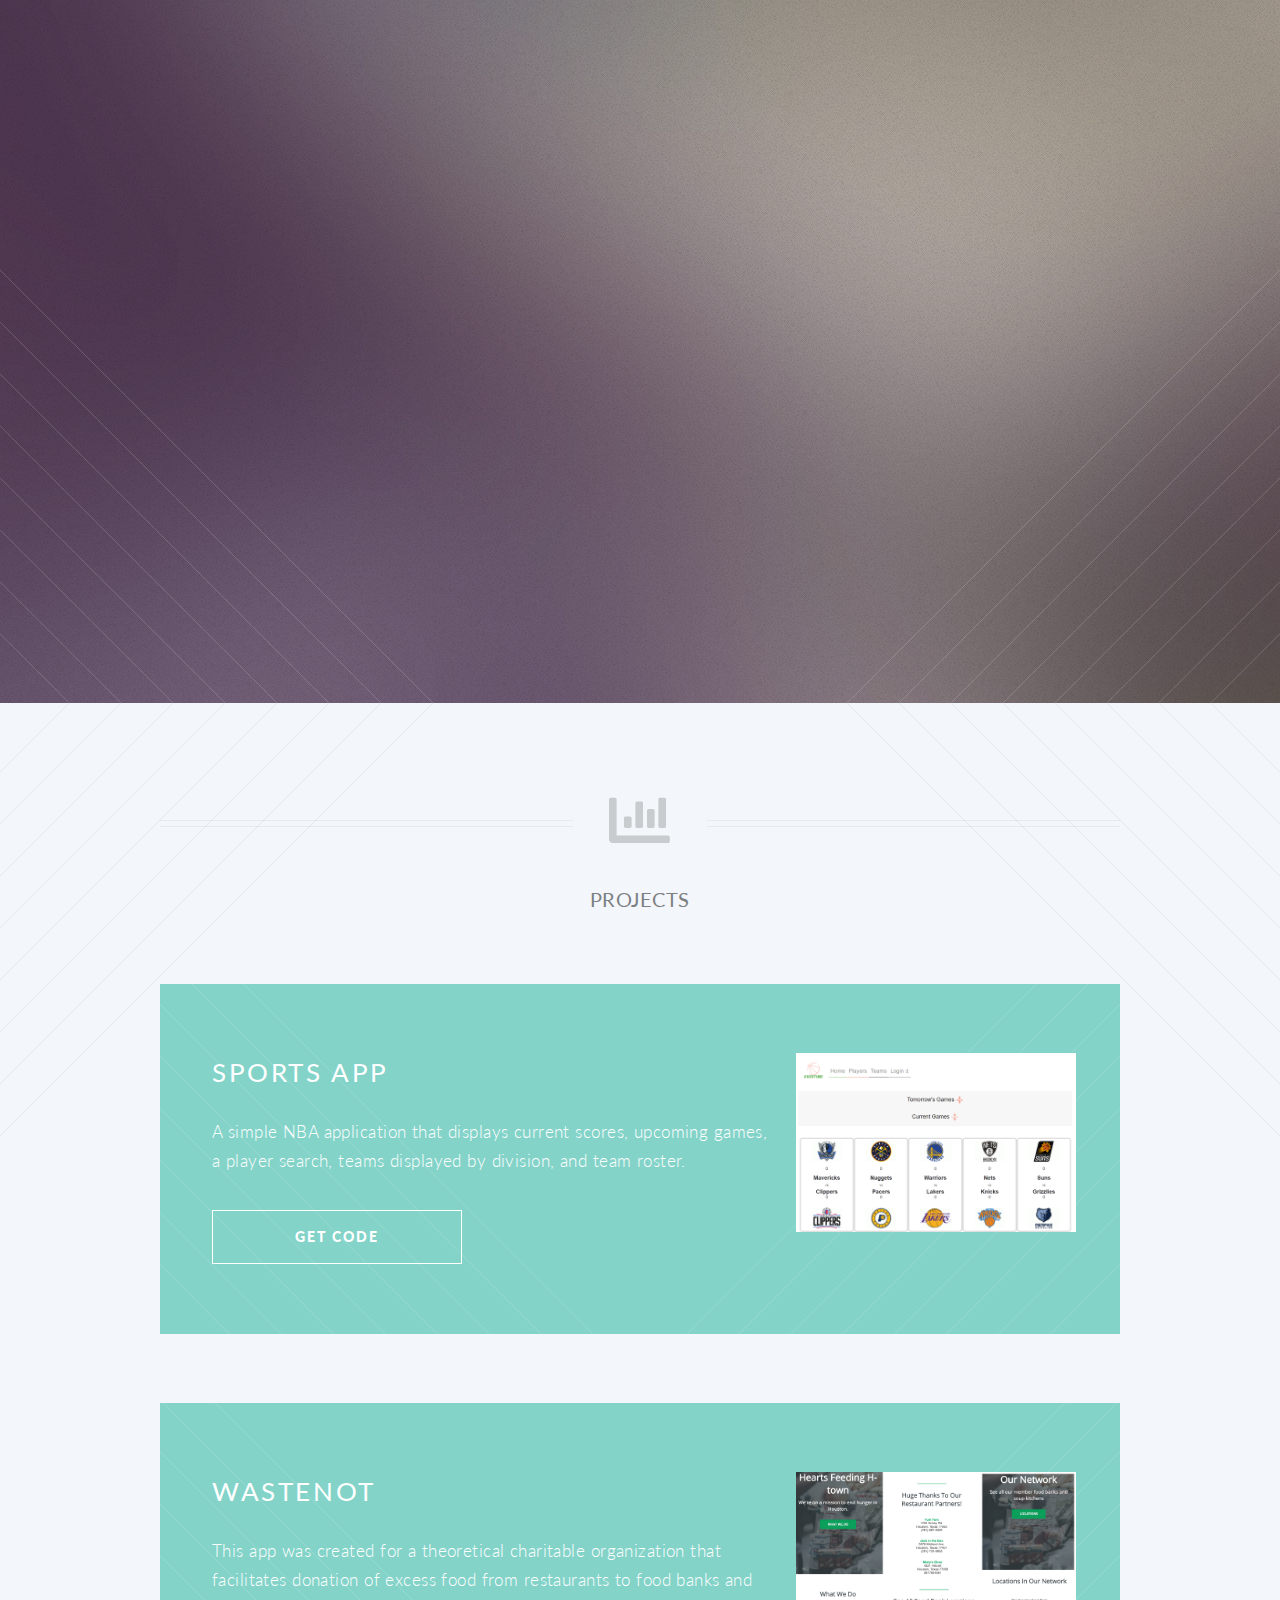
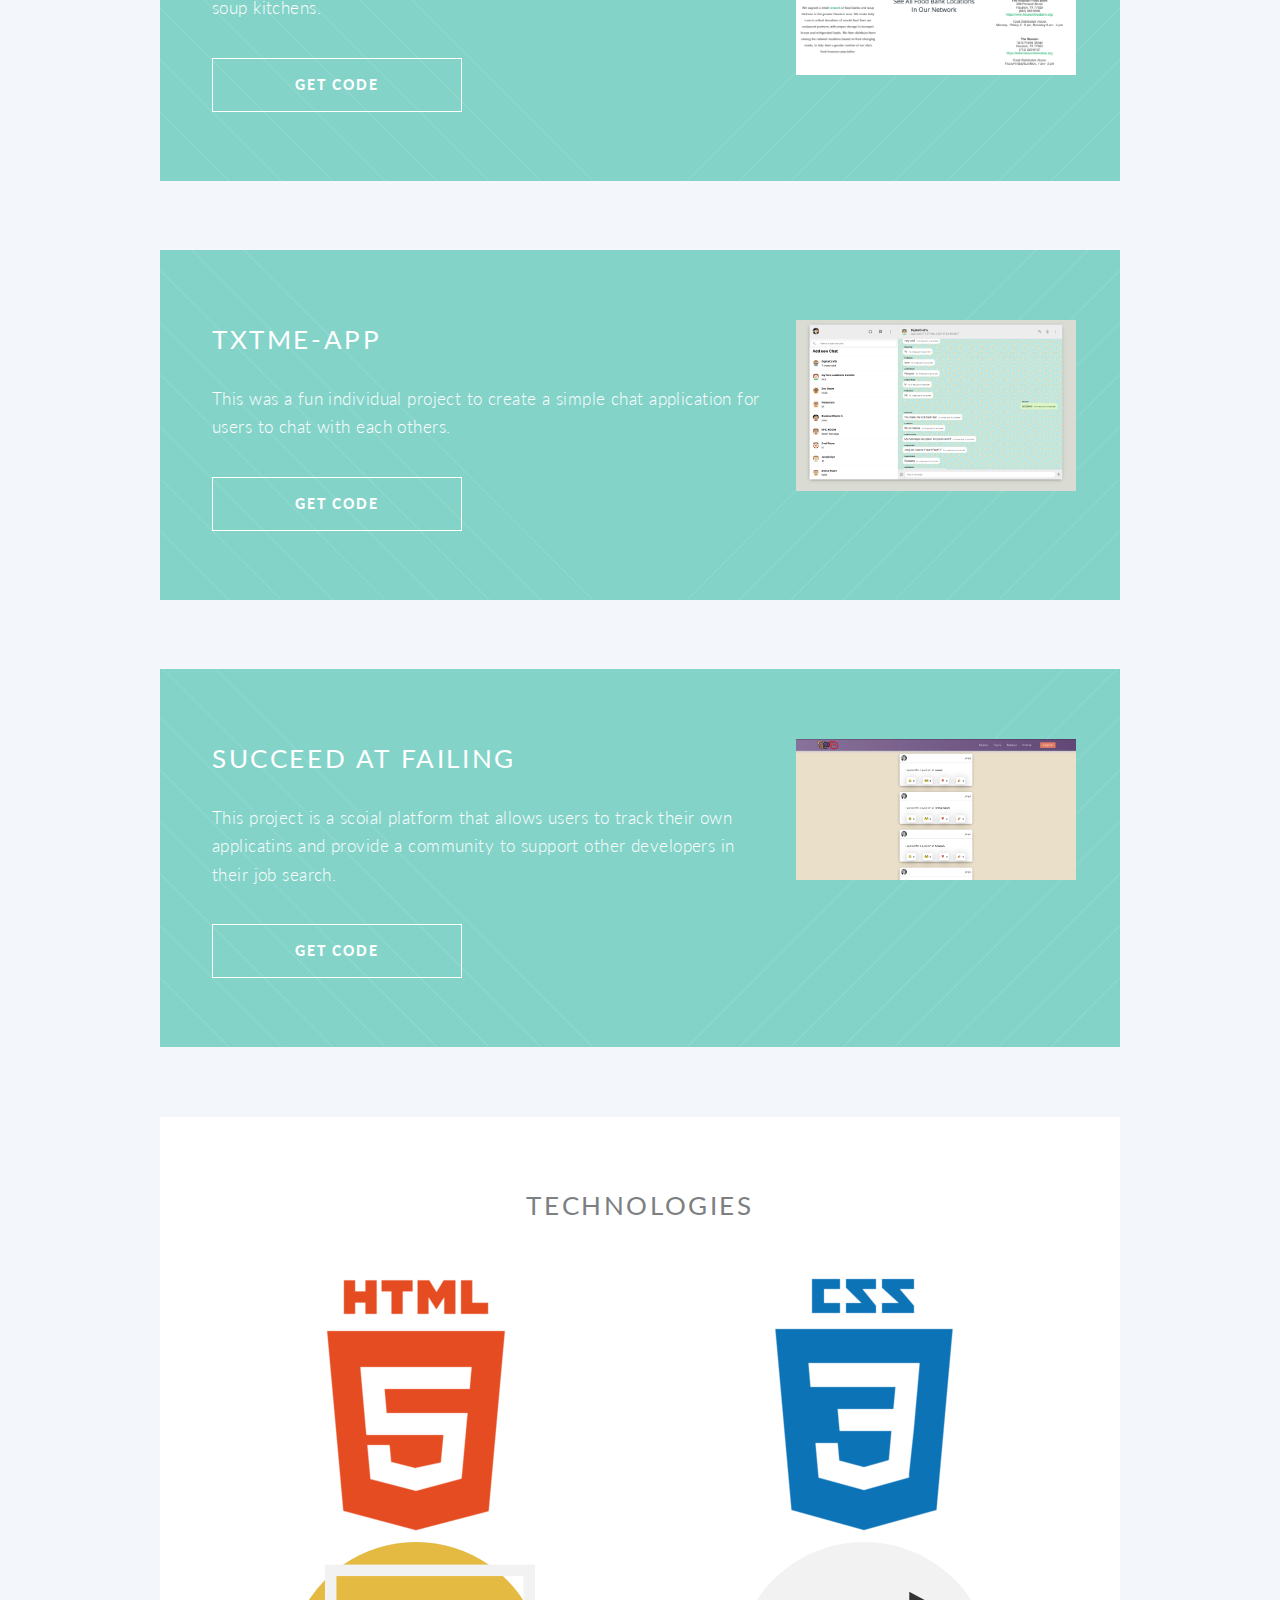
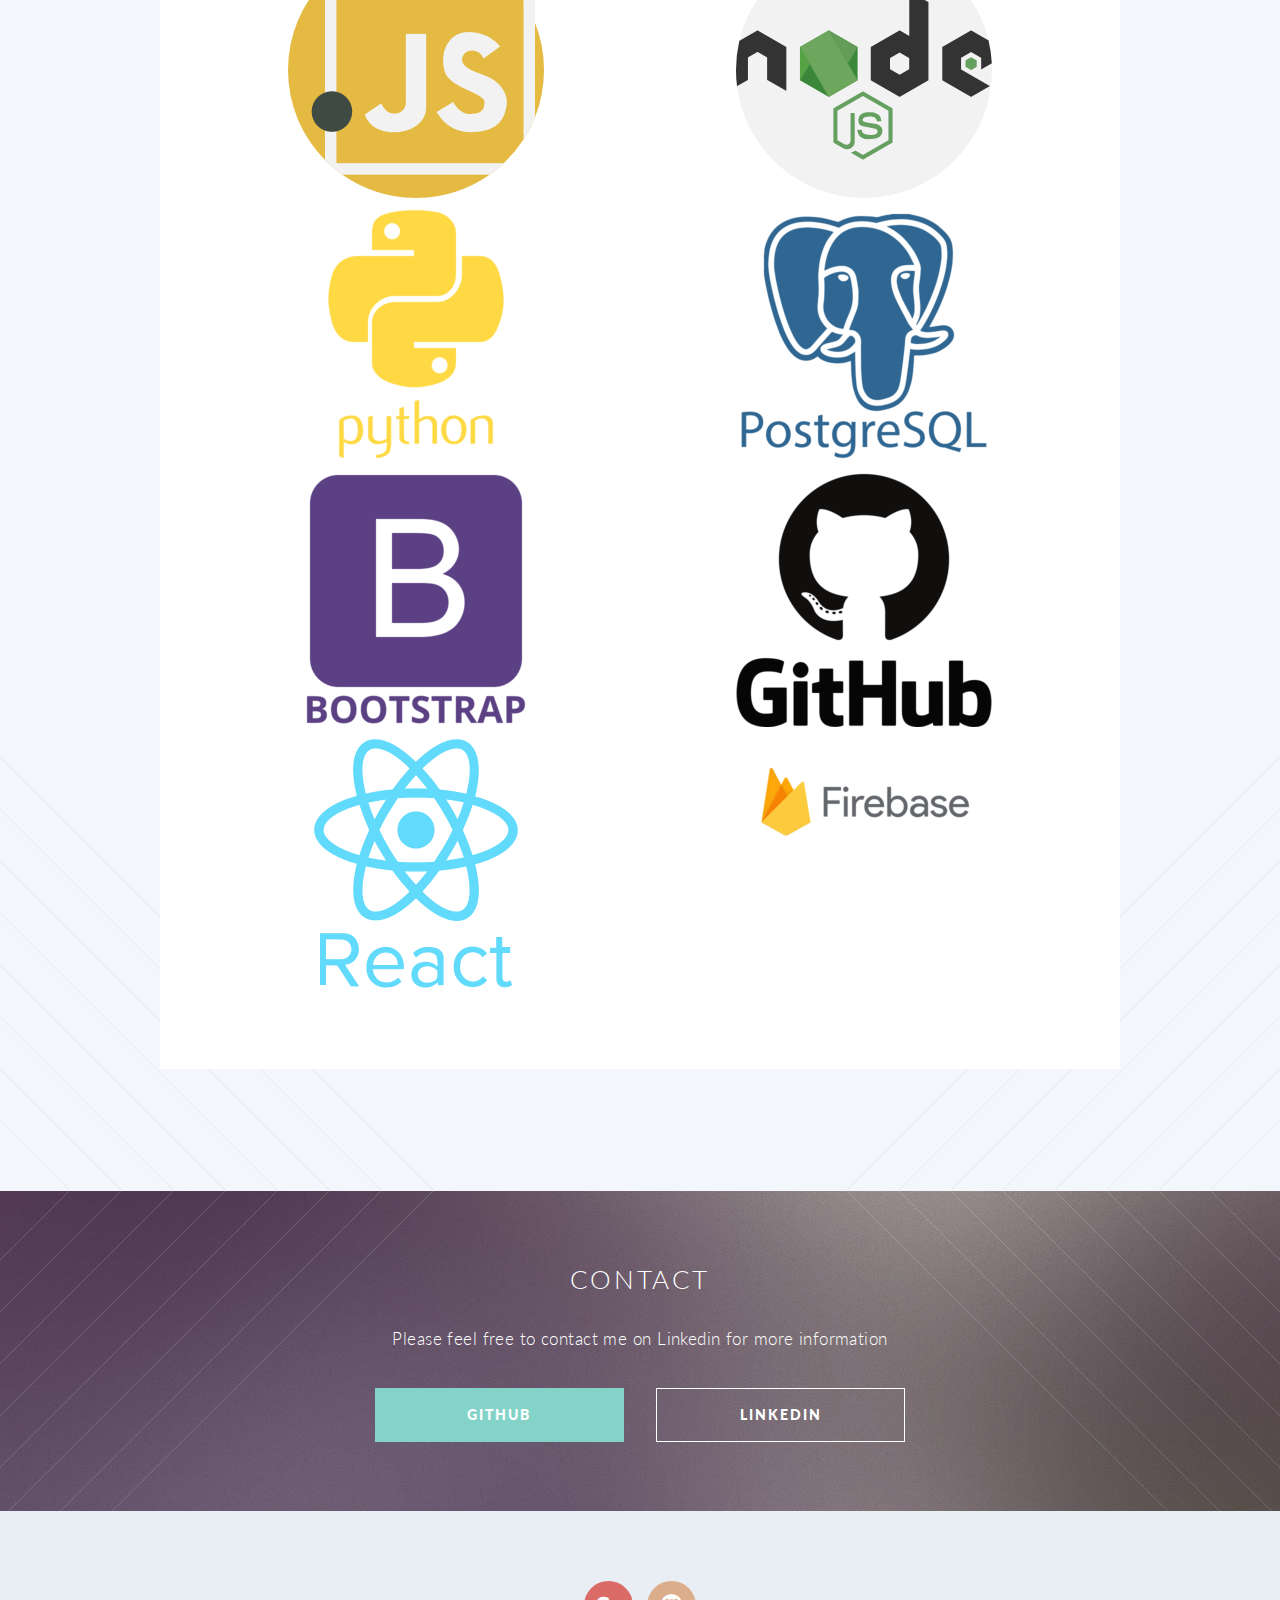
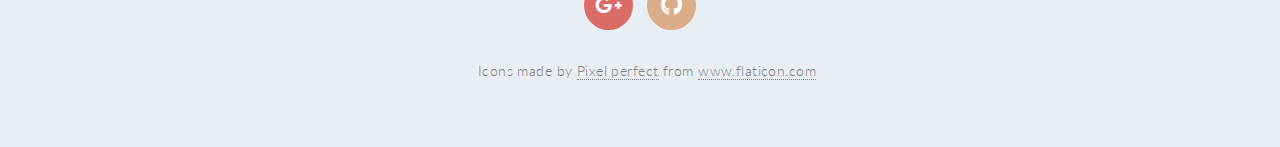
<file: index.html>
<!DOCTYPE HTML>
<!--
	Twenty by Pixelarity
	pixelarity.com | hello@pixelarity.com
	License: pixelarity.com/license
-->
<html>

<head>
	<title>Untitled</title>
	<meta charset="utf-8" />
	<meta name="viewport" content="width=device-width, initial-scale=1, user-scalable=no" />
	<link rel="stylesheet" href="assets/css/main.css" />
	<noscript>
		<link rel="stylesheet" href="assets/css/noscript.css" />
	</noscript>
</head>

<body class="index is-preload">
	<div id="page-wrapper">



		<!-- Banner -->
		<section id="banner">

			<!--
						".inner" is set up as an inline-block so it automatically expands
						in both directions to fit whatever's inside it. This means it won't
						automatically wrap lines, so be sure to use line breaks where
						appropriate (<br />).
					-->
			<div class="inner">

				<header>
					<h2>Hao Dam</h2>
				</header>
				<p><strong>Full-Stack Web Developer</strong></p>
				<footer>
					<ul class="buttons stacked">
						<li><a href="https://drive.google.com/file/d/1f3jpBGxAanxHV_ATfjbTfoAcgIlhhkXO/view?usp=sharing"
								class="button fit scrolly">Resume</a></li>
						<li><a href="https://github.com/haodam87" class="button fit scrolly">Github</a></li>
						<li><a href="https://www.linkedin.com/in/haodam87/" class="button fit scrolly">Linkedin</a></li>
					</ul>
				</footer>

			</div>

		</section>

		<!-- Main -->
		<article id="main">

			<header class="special container">
				<span class="icon solid fa-chart-bar"></span>
				<h3> <strong>Projects</strong></h3>

			</header>

			<!-- One -->
			<section class="wrapper style2 container special-alt">
				<div class="row gtr-50">
					<div class="col-8 col-12-narrower">

						<header>
							<h2><strong>Sports App</strong></h2>
						</header>
						<p>A simple NBA application that displays current scores, upcoming games, a player search, teams
							displayed by division, and team roster.</p>
						<footer>
							<ul class="buttons">
								<li><a href="https://github.com/haodam87/HoopsWizard" class="button">Get Code</a></li>
							</ul>
						</footer>

					</div>
					<div class="col-4 col-12-narrower imp-narrower">

						<img src="./images/project1-screenshoot.png" alt="" style="width: 280px;">

					</div>
				</div>
			</section>

			<section class="wrapper style2 container special-alt">
				<div class="row gtr-50">
					<div class="col-8 col-12-narrower">

						<header>
							<h2><strong>WasteNot</strong></h2>
						</header>
						<p>This app was created for a theoretical charitable organization that facilitates donation of
							excess food from restaurants to food banks and soup kitchens.</p>
						<footer>
							<ul class="buttons">
								<li><a href="https://github.com/haodam87/wasteNOT" class="button">Get Code</a></li>
							</ul>
						</footer>

					</div>
					<div class="col-4 col-12-narrower imp-narrower">



						<img src="./images/foodbankpages.png" alt="" style="width: 280px;">


					</div>
				</div>
			</section>

			<section class="wrapper style2 container special-alt">
				<div class="row gtr-50">
					<div class="col-8 col-12-narrower">

						<header>
							<h2><strong>TxtMe-App</strong></h2>
						</header>
						<p>This was a fun individual project to create a simple chat application for users to chat with
							each others.</p>
						<footer>
							<ul class="buttons">
								<li><a href="https://github.com/haodam87/txtme-app" class="button">Get Code</a></li>
							</ul>
						</footer>

					</div>
					<div class="col-4 col-12-narrower imp-narrower">



						<img src="./images/mainchat.png" alt="" style="width: 280px;">


					</div>
				</div>
			</section>

			<section class="wrapper style2 container special-alt">
				<div class="row gtr-50">
					<div class="col-8 col-12-narrower">

						<header>
							<h2><strong>Succeed At Failing</strong></h2>
						</header>
						<p>This project is a scoial platform that allows users to track their own applicatins and provide a community to support other developers in their job search.</p>
						<footer>
							<ul class="buttons">
								<li><a href="https://github.com/haodam87/happy-sad" class="button">Get Code</a></li>
							</ul>
						</footer>

					</div>
					<div class="col-4 col-12-narrower imp-narrower">

						<img src="./images/happysad.png" alt="" style="width: 280px;">

					</div>
				</div>
			</section>



			<!-- Three -->
			<section class="wrapper style3 container special">

				<header class="major">
					<h2><strong>Technologies</strong></h2>
				</header>

				<div class="row">
					<div class="col-6 col-12-narrower">

						<section>
							<img src="./images/html_plain_wordmark_logo_icon_146476.png" />
						</section>

					</div>
					<div class="col-6 col-12-narrower">

						<section>
							<img src="./images/css_plain_wordmark_logo_icon_146574.png" />
						</section>

					</div>
				</div>
				<div class="row">
					<div class="col-6 col-12-narrower">

						<section>
							<img src="./images/javascript.png" />
						</section>

					</div>
					<div class="col-6 col-12-narrower">

						<section>
							<img src="./images/nodejs.png" />
						</section>

					</div>
				</div>
				<div class="row">
					<div class="col-6 col-12-narrower">

						<section>
							<img src="./images/python_plain_wordmark_logo_icon_146380.png" />
						</section>

					</div>
					<div class="col-6 col-12-narrower">

						<section>
							<img src="./images/postgresql_plain_wordmark_logo_icon_146390 (1).png" />
						</section>

					</div>
				</div>

				<div class="row">
					<div class="col-6 col-12-narrower">

						<section>
							<img src="./images/bootstrap_plain_wordmark_logo_icon_146620.png" />
						</section>

					</div>
					<div class="col-6 col-12-narrower">

						<section>
							<img src="./images/github_original_wordmark_logo_icon_146506.png" />
						</section>
					</div>
				</div>

				<div class="row">
					<div class="col-6 col-12-narrower">

						<section>
							<img src="./images/react.png"/>
						</section>

					</div>
					<div class="col-6 col-12-narrower">

						<section>
							<img src="./images/firebase.png"/>
						</section>

					</div>
				</div>
			</section>

		</article>

		<!-- CTA -->
		<section id="cta">

			<header>
				<h2>Contact</h2>
				<p>Please feel free to contact me on Linkedin for more information</p>
			</header>
			<footer>
				<ul class="buttons">
					<li><a href="https://github.com/haodam87" class="button primary">Github</a></li>
					<li><a href="https://www.linkedin.com/in/haodam87/" class="button">Linkedin</a></li>
				</ul>
			</footer>

		</section>

		<!-- Footer -->
		<footer id="footer">

			<ul class="icons">

				<li><a href="haodam87@gmail.com" class="icon brands circle fa-google-plus-g"><span
							class="label">Google+</span></a></li>
				<li><a href="https://github.com/haodam87" class="icon brands circle fa-github"><span
							class="label">Github</span></a></li>

			</ul>

			<ul class="copyright">
				<li>
					<div>Icons made by <a href="https://www.flaticon.com/authors/pixel-perfect"
							title="Pixel perfect">Pixel perfect</a> from <a href="https://www.flaticon.com/"
							title="Flaticon">www.flaticon.com</a></div>
				</li>
			</ul>

		</footer>

	</div>

	<!-- Scripts -->
	<script src="assets/js/jquery.min.js"></script>
	<script src="assets/js/jquery.dropotron.min.js"></script>
	<script src="assets/js/jquery.scrolly.min.js"></script>
	<script src="assets/js/jquery.scrollex.min.js"></script>
	<script src="assets/js/browser.min.js"></script>
	<script src="assets/js/breakpoints.min.js"></script>
	<script src="assets/js/util.js"></script>
	<script src="assets/js/main.js"></script>

</body>

</html>
</file>
<file: assets/css/noscript.css>
/*
	Twenty by Pixelarity
	pixelarity.com | hello@pixelarity.com
	License: pixelarity.com/license
*/

/* Banner */

	#banner .inner {
		opacity: 1;
	}
</file>
<file: assets/css/main.css>
@import url("fontawesome-all.min.css");
@import url("https://fonts.googleapis.com/css?family=Lato:300,400,900");

/*
	Twenty by Pixelarity
	pixelarity.com | hello@pixelarity.com
	License: pixelarity.com/license
*/

html, body, div, span, applet, object,
iframe, h1, h2, h3, h4, h5, h6, p, blockquote,
pre, a, abbr, acronym, address, big, cite,
code, del, dfn, em, img, ins, kbd, q, s, samp,
small, strike, strong, sub, sup, tt, var, b,
u, i, center, dl, dt, dd, ol, ul, li, fieldset,
form, label, legend, table, caption, tbody,
tfoot, thead, tr, th, td, article, aside,
canvas, details, embed, figure, figcaption,
footer, header, hgroup, menu, nav, output, ruby,
section, summary, time, mark, audio, video {
	margin: 0;
	padding: 0;
	border: 0;
	font-size: 100%;
	font: inherit;
	vertical-align: baseline;}

article, aside, details, figcaption, figure,
footer, header, hgroup, menu, nav, section {
	display: block;}

body {
	line-height: 1;
}

ol, ul {
	list-style: none;
}

blockquote, q {
	quotes: none;
}

	blockquote:before, blockquote:after, q:before, q:after {
		content: '';
		content: none;
	}

table {
	border-collapse: collapse;
	border-spacing: 0;
}

body {
	-webkit-text-size-adjust: none;
}

mark {
	background-color: transparent;
	color: inherit;
}

input::-moz-focus-inner {
	border: 0;
	padding: 0;
}

input, select, textarea {
	-moz-appearance: none;
	-webkit-appearance: none;
	-ms-appearance: none;
	appearance: none;
}

/* Basic */

	html {
		box-sizing: border-box;
	}

	*, *:before, *:after {
		box-sizing: inherit;
	}

	body {
		background: #f3f6fa;
	}

		body.is-preload *, body.is-preload *:before, body.is-preload *:after {
			-moz-animation: none !important;
			-webkit-animation: none !important;
			-ms-animation: none !important;
			animation: none !important;
			-moz-transition: none !important;
			-webkit-transition: none !important;
			-ms-transition: none !important;
			transition: none !important;
		}

	body, input, select, textarea {
		color: #7c8081;
		font-family: 'Lato', sans-serif;
		font-size: 15pt;
		font-weight: 300;
		letter-spacing: 0.025em;
		line-height: 1.75em;
	}

	a {
		-moz-transition: color 0.2s ease-in-out, border-color 0.2s ease-in-out, background-color 0.2s ease-in-out;
		-webkit-transition: color 0.2s ease-in-out, border-color 0.2s ease-in-out, background-color 0.2s ease-in-out;
		-ms-transition: color 0.2s ease-in-out, border-color 0.2s ease-in-out, background-color 0.2s ease-in-out;
		transition: color 0.2s ease-in-out, border-color 0.2s ease-in-out, background-color 0.2s ease-in-out;
		color: #3fb1a3;
		text-decoration: none;
		border-bottom: dotted 1px;
	}

		a:hover {
			border-bottom-color: transparent;
		}

	strong, b {
		font-weight: 400;
	}

	p, ul, ol, dl, table, blockquote {
		margin: 0 0 2em 0;
	}

	h1, h2, h3, h4, h5, h6 {
		color: inherit;
		font-weight: 300;
		line-height: 1.75em;
		margin-bottom: 1em;
		text-transform: uppercase;
	}

		h1 a, h2 a, h3 a, h4 a, h5 a, h6 a {
			color: inherit;
			text-decoration: none;
			border: 0;
		}

	h2 {
		font-size: 1.5em;
		letter-spacing: 0.1em;
	}

	h3 {
		font-size: 1.15em;
		letter-spacing: 0.025em;
	}

	sub {
		font-size: 0.8em;
		position: relative;
		top: 0.5em;
	}

	sup {
		font-size: 0.8em;
		position: relative;
		top: -0.5em;
	}

	hr {
		border-top: solid 1px rgba(124, 128, 129, 0.2);
		border: 0;
		margin-bottom: 1.5em;
	}

	blockquote {
		border-left: solid 0.5em rgba(124, 128, 129, 0.2);
		font-style: italic;
		padding: 1em 0 1em 2em;
	}

/* Container */

	.container {
		margin: 0 auto;
		max-width: 100%;
		width: 1400px;
	}

		.container.medium {
			width: 1050px;
		}

		@media screen and (max-width: 1680px) {

			.container {
				width: 1200px;
			}

				.container.medium {
					width: 900px;
				}

		}

		@media screen and (max-width: 1280px) {

			.container {
				width: 960px;
			}

				.container.medium {
					width: 735px;
				}

		}

		@media screen and (max-width: 980px) {

			.container {
				width: 95%;
			}

				.container.medium {
					width: 71.25%;
				}

		}

		@media screen and (max-width: 840px) {

			.container {
				width: 95%;
			}

				.container.medium {
					width: 95%;
				}

		}

		@media screen and (max-width: 736px) {

			.container {
				width: 100%;
			}

				.container.medium {
					width: 100%;
				}

		}

/* Row */

	.row {
		display: flex;
		flex-wrap: wrap;
		box-sizing: border-box;
		align-items: stretch;
	}

		.row > * {
			box-sizing: border-box;
		}

		.row.gtr-uniform > * > :last-child {
			margin-bottom: 0;
		}

		.row.aln-left {
			justify-content: flex-start;
		}

		.row.aln-center {
			justify-content: center;
		}

		.row.aln-right {
			justify-content: flex-end;
		}

		.row.aln-top {
			align-items: flex-start;
		}

		.row.aln-middle {
			align-items: center;
		}

		.row.aln-bottom {
			align-items: flex-end;
		}

		.row > .imp {
			order: -1;
		}

		.row > .col-1 {
			width: 8.33333%;
		}

		.row > .off-1 {
			margin-left: 8.33333%;
		}

		.row > .col-2 {
			width: 16.66667%;
		}

		.row > .off-2 {
			margin-left: 16.66667%;
		}

		.row > .col-3 {
			width: 25%;
		}

		.row > .off-3 {
			margin-left: 25%;
		}

		.row > .col-4 {
			width: 33.33333%;
		}

		.row > .off-4 {
			margin-left: 33.33333%;
		}

		.row > .col-5 {
			width: 41.66667%;
		}

		.row > .off-5 {
			margin-left: 41.66667%;
		}

		.row > .col-6 {
			width: 50%;
		}

		.row > .off-6 {
			margin-left: 50%;
		}

		.row > .col-7 {
			width: 58.33333%;
		}

		.row > .off-7 {
			margin-left: 58.33333%;
		}

		.row > .col-8 {
			width: 66.66667%;
		}

		.row > .off-8 {
			margin-left: 66.66667%;
		}

		.row > .col-9 {
			width: 75%;
		}

		.row > .off-9 {
			margin-left: 75%;
		}

		.row > .col-10 {
			width: 83.33333%;
		}

		.row > .off-10 {
			margin-left: 83.33333%;
		}

		.row > .col-11 {
			width: 91.66667%;
		}

		.row > .off-11 {
			margin-left: 91.66667%;
		}

		.row > .col-12 {
			width: 100%;
		}

		.row > .off-12 {
			margin-left: 100%;
		}

		.row.gtr-0 {
			margin-top: 0px;
			margin-left: 0px;
		}

			.row.gtr-0 > * {
				padding: 0px 0 0 0px;
			}

			.row.gtr-0.gtr-uniform {
				margin-top: 0px;
			}

				.row.gtr-0.gtr-uniform > * {
					padding-top: 0px;
				}

		.row.gtr-25 {
			margin-top: -12.5px;
			margin-left: -12.5px;
		}

			.row.gtr-25 > * {
				padding: 12.5px 0 0 12.5px;
			}

			.row.gtr-25.gtr-uniform {
				margin-top: -12.5px;
			}

				.row.gtr-25.gtr-uniform > * {
					padding-top: 12.5px;
				}

		.row.gtr-50 {
			margin-top: -25px;
			margin-left: -25px;
		}

			.row.gtr-50 > * {
				padding: 25px 0 0 25px;
			}

			.row.gtr-50.gtr-uniform {
				margin-top: -25px;
			}

				.row.gtr-50.gtr-uniform > * {
					padding-top: 25px;
				}

		.row {
			margin-top: -50px;
			margin-left: -50px;
		}

			.row > * {
				padding: 50px 0 0 50px;
			}

			.row.gtr-uniform {
				margin-top: -50px;
			}

				.row.gtr-uniform > * {
					padding-top: 50px;
				}

		.row.gtr-150 {
			margin-top: -75px;
			margin-left: -75px;
		}

			.row.gtr-150 > * {
				padding: 75px 0 0 75px;
			}

			.row.gtr-150.gtr-uniform {
				margin-top: -75px;
			}

				.row.gtr-150.gtr-uniform > * {
					padding-top: 75px;
				}

		.row.gtr-200 {
			margin-top: -100px;
			margin-left: -100px;
		}

			.row.gtr-200 > * {
				padding: 100px 0 0 100px;
			}

			.row.gtr-200.gtr-uniform {
				margin-top: -100px;
			}

				.row.gtr-200.gtr-uniform > * {
					padding-top: 100px;
				}

		@media screen and (max-width: 1680px) {

			.row {
				display: flex;
				flex-wrap: wrap;
				box-sizing: border-box;
				align-items: stretch;
			}

				.row > * {
					box-sizing: border-box;
				}

				.row.gtr-uniform > * > :last-child {
					margin-bottom: 0;
				}

				.row.aln-left {
					justify-content: flex-start;
				}

				.row.aln-center {
					justify-content: center;
				}

				.row.aln-right {
					justify-content: flex-end;
				}

				.row.aln-top {
					align-items: flex-start;
				}

				.row.aln-middle {
					align-items: center;
				}

				.row.aln-bottom {
					align-items: flex-end;
				}

				.row > .imp-wide {
					order: -1;
				}

				.row > .col-1-wide {
					width: 8.33333%;
				}

				.row > .off-1-wide {
					margin-left: 8.33333%;
				}

				.row > .col-2-wide {
					width: 16.66667%;
				}

				.row > .off-2-wide {
					margin-left: 16.66667%;
				}

				.row > .col-3-wide {
					width: 25%;
				}

				.row > .off-3-wide {
					margin-left: 25%;
				}

				.row > .col-4-wide {
					width: 33.33333%;
				}

				.row > .off-4-wide {
					margin-left: 33.33333%;
				}

				.row > .col-5-wide {
					width: 41.66667%;
				}

				.row > .off-5-wide {
					margin-left: 41.66667%;
				}

				.row > .col-6-wide {
					width: 50%;
				}

				.row > .off-6-wide {
					margin-left: 50%;
				}

				.row > .col-7-wide {
					width: 58.33333%;
				}

				.row > .off-7-wide {
					margin-left: 58.33333%;
				}

				.row > .col-8-wide {
					width: 66.66667%;
				}

				.row > .off-8-wide {
					margin-left: 66.66667%;
				}

				.row > .col-9-wide {
					width: 75%;
				}

				.row > .off-9-wide {
					margin-left: 75%;
				}

				.row > .col-10-wide {
					width: 83.33333%;
				}

				.row > .off-10-wide {
					margin-left: 83.33333%;
				}

				.row > .col-11-wide {
					width: 91.66667%;
				}

				.row > .off-11-wide {
					margin-left: 91.66667%;
				}

				.row > .col-12-wide {
					width: 100%;
				}

				.row > .off-12-wide {
					margin-left: 100%;
				}

				.row.gtr-0 {
					margin-top: 0px;
					margin-left: 0px;
				}

					.row.gtr-0 > * {
						padding: 0px 0 0 0px;
					}

					.row.gtr-0.gtr-uniform {
						margin-top: 0px;
					}

						.row.gtr-0.gtr-uniform > * {
							padding-top: 0px;
						}

				.row.gtr-25 {
					margin-top: -10px;
					margin-left: -10px;
				}

					.row.gtr-25 > * {
						padding: 10px 0 0 10px;
					}

					.row.gtr-25.gtr-uniform {
						margin-top: -10px;
					}

						.row.gtr-25.gtr-uniform > * {
							padding-top: 10px;
						}

				.row.gtr-50 {
					margin-top: -20px;
					margin-left: -20px;
				}

					.row.gtr-50 > * {
						padding: 20px 0 0 20px;
					}

					.row.gtr-50.gtr-uniform {
						margin-top: -20px;
					}

						.row.gtr-50.gtr-uniform > * {
							padding-top: 20px;
						}

				.row {
					margin-top: -40px;
					margin-left: -40px;
				}

					.row > * {
						padding: 40px 0 0 40px;
					}

					.row.gtr-uniform {
						margin-top: -40px;
					}

						.row.gtr-uniform > * {
							padding-top: 40px;
						}

				.row.gtr-150 {
					margin-top: -60px;
					margin-left: -60px;
				}

					.row.gtr-150 > * {
						padding: 60px 0 0 60px;
					}

					.row.gtr-150.gtr-uniform {
						margin-top: -60px;
					}

						.row.gtr-150.gtr-uniform > * {
							padding-top: 60px;
						}

				.row.gtr-200 {
					margin-top: -80px;
					margin-left: -80px;
				}

					.row.gtr-200 > * {
						padding: 80px 0 0 80px;
					}

					.row.gtr-200.gtr-uniform {
						margin-top: -80px;
					}

						.row.gtr-200.gtr-uniform > * {
							padding-top: 80px;
						}

		}

		@media screen and (max-width: 1280px) {

			.row {
				display: flex;
				flex-wrap: wrap;
				box-sizing: border-box;
				align-items: stretch;
			}

				.row > * {
					box-sizing: border-box;
				}

				.row.gtr-uniform > * > :last-child {
					margin-bottom: 0;
				}

				.row.aln-left {
					justify-content: flex-start;
				}

				.row.aln-center {
					justify-content: center;
				}

				.row.aln-right {
					justify-content: flex-end;
				}

				.row.aln-top {
					align-items: flex-start;
				}

				.row.aln-middle {
					align-items: center;
				}

				.row.aln-bottom {
					align-items: flex-end;
				}

				.row > .imp-normal {
					order: -1;
				}

				.row > .col-1-normal {
					width: 8.33333%;
				}

				.row > .off-1-normal {
					margin-left: 8.33333%;
				}

				.row > .col-2-normal {
					width: 16.66667%;
				}

				.row > .off-2-normal {
					margin-left: 16.66667%;
				}

				.row > .col-3-normal {
					width: 25%;
				}

				.row > .off-3-normal {
					margin-left: 25%;
				}

				.row > .col-4-normal {
					width: 33.33333%;
				}

				.row > .off-4-normal {
					margin-left: 33.33333%;
				}

				.row > .col-5-normal {
					width: 41.66667%;
				}

				.row > .off-5-normal {
					margin-left: 41.66667%;
				}

				.row > .col-6-normal {
					width: 50%;
				}

				.row > .off-6-normal {
					margin-left: 50%;
				}

				.row > .col-7-normal {
					width: 58.33333%;
				}

				.row > .off-7-normal {
					margin-left: 58.33333%;
				}

				.row > .col-8-normal {
					width: 66.66667%;
				}

				.row > .off-8-normal {
					margin-left: 66.66667%;
				}

				.row > .col-9-normal {
					width: 75%;
				}

				.row > .off-9-normal {
					margin-left: 75%;
				}

				.row > .col-10-normal {
					width: 83.33333%;
				}

				.row > .off-10-normal {
					margin-left: 83.33333%;
				}

				.row > .col-11-normal {
					width: 91.66667%;
				}

				.row > .off-11-normal {
					margin-left: 91.66667%;
				}

				.row > .col-12-normal {
					width: 100%;
				}

				.row > .off-12-normal {
					margin-left: 100%;
				}

				.row.gtr-0 {
					margin-top: 0px;
					margin-left: 0px;
				}

					.row.gtr-0 > * {
						padding: 0px 0 0 0px;
					}

					.row.gtr-0.gtr-uniform {
						margin-top: 0px;
					}

						.row.gtr-0.gtr-uniform > * {
							padding-top: 0px;
						}

				.row.gtr-25 {
					margin-top: -10px;
					margin-left: -10px;
				}

					.row.gtr-25 > * {
						padding: 10px 0 0 10px;
					}

					.row.gtr-25.gtr-uniform {
						margin-top: -10px;
					}

						.row.gtr-25.gtr-uniform > * {
							padding-top: 10px;
						}

				.row.gtr-50 {
					margin-top: -20px;
					margin-left: -20px;
				}

					.row.gtr-50 > * {
						padding: 20px 0 0 20px;
					}

					.row.gtr-50.gtr-uniform {
						margin-top: -20px;
					}

						.row.gtr-50.gtr-uniform > * {
							padding-top: 20px;
						}

				.row {
					margin-top: -40px;
					margin-left: -40px;
				}

					.row > * {
						padding: 40px 0 0 40px;
					}

					.row.gtr-uniform {
						margin-top: -40px;
					}

						.row.gtr-uniform > * {
							padding-top: 40px;
						}

				.row.gtr-150 {
					margin-top: -60px;
					margin-left: -60px;
				}

					.row.gtr-150 > * {
						padding: 60px 0 0 60px;
					}

					.row.gtr-150.gtr-uniform {
						margin-top: -60px;
					}

						.row.gtr-150.gtr-uniform > * {
							padding-top: 60px;
						}

				.row.gtr-200 {
					margin-top: -80px;
					margin-left: -80px;
				}

					.row.gtr-200 > * {
						padding: 80px 0 0 80px;
					}

					.row.gtr-200.gtr-uniform {
						margin-top: -80px;
					}

						.row.gtr-200.gtr-uniform > * {
							padding-top: 80px;
						}

		}

		@media screen and (max-width: 980px) {

			.row {
				display: flex;
				flex-wrap: wrap;
				box-sizing: border-box;
				align-items: stretch;
			}

				.row > * {
					box-sizing: border-box;
				}

				.row.gtr-uniform > * > :last-child {
					margin-bottom: 0;
				}

				.row.aln-left {
					justify-content: flex-start;
				}

				.row.aln-center {
					justify-content: center;
				}

				.row.aln-right {
					justify-content: flex-end;
				}

				.row.aln-top {
					align-items: flex-start;
				}

				.row.aln-middle {
					align-items: center;
				}

				.row.aln-bottom {
					align-items: flex-end;
				}

				.row > .imp-narrow {
					order: -1;
				}

				.row > .col-1-narrow {
					width: 8.33333%;
				}

				.row > .off-1-narrow {
					margin-left: 8.33333%;
				}

				.row > .col-2-narrow {
					width: 16.66667%;
				}

				.row > .off-2-narrow {
					margin-left: 16.66667%;
				}

				.row > .col-3-narrow {
					width: 25%;
				}

				.row > .off-3-narrow {
					margin-left: 25%;
				}

				.row > .col-4-narrow {
					width: 33.33333%;
				}

				.row > .off-4-narrow {
					margin-left: 33.33333%;
				}

				.row > .col-5-narrow {
					width: 41.66667%;
				}

				.row > .off-5-narrow {
					margin-left: 41.66667%;
				}

				.row > .col-6-narrow {
					width: 50%;
				}

				.row > .off-6-narrow {
					margin-left: 50%;
				}

				.row > .col-7-narrow {
					width: 58.33333%;
				}

				.row > .off-7-narrow {
					margin-left: 58.33333%;
				}

				.row > .col-8-narrow {
					width: 66.66667%;
				}

				.row > .off-8-narrow {
					margin-left: 66.66667%;
				}

				.row > .col-9-narrow {
					width: 75%;
				}

				.row > .off-9-narrow {
					margin-left: 75%;
				}

				.row > .col-10-narrow {
					width: 83.33333%;
				}

				.row > .off-10-narrow {
					margin-left: 83.33333%;
				}

				.row > .col-11-narrow {
					width: 91.66667%;
				}

				.row > .off-11-narrow {
					margin-left: 91.66667%;
				}

				.row > .col-12-narrow {
					width: 100%;
				}

				.row > .off-12-narrow {
					margin-left: 100%;
				}

				.row.gtr-0 {
					margin-top: 0px;
					margin-left: 0px;
				}

					.row.gtr-0 > * {
						padding: 0px 0 0 0px;
					}

					.row.gtr-0.gtr-uniform {
						margin-top: 0px;
					}

						.row.gtr-0.gtr-uniform > * {
							padding-top: 0px;
						}

				.row.gtr-25 {
					margin-top: -7.5px;
					margin-left: -7.5px;
				}

					.row.gtr-25 > * {
						padding: 7.5px 0 0 7.5px;
					}

					.row.gtr-25.gtr-uniform {
						margin-top: -7.5px;
					}

						.row.gtr-25.gtr-uniform > * {
							padding-top: 7.5px;
						}

				.row.gtr-50 {
					margin-top: -15px;
					margin-left: -15px;
				}

					.row.gtr-50 > * {
						padding: 15px 0 0 15px;
					}

					.row.gtr-50.gtr-uniform {
						margin-top: -15px;
					}

						.row.gtr-50.gtr-uniform > * {
							padding-top: 15px;
						}

				.row {
					margin-top: -30px;
					margin-left: -30px;
				}

					.row > * {
						padding: 30px 0 0 30px;
					}

					.row.gtr-uniform {
						margin-top: -30px;
					}

						.row.gtr-uniform > * {
							padding-top: 30px;
						}

				.row.gtr-150 {
					margin-top: -45px;
					margin-left: -45px;
				}

					.row.gtr-150 > * {
						padding: 45px 0 0 45px;
					}

					.row.gtr-150.gtr-uniform {
						margin-top: -45px;
					}

						.row.gtr-150.gtr-uniform > * {
							padding-top: 45px;
						}

				.row.gtr-200 {
					margin-top: -60px;
					margin-left: -60px;
				}

					.row.gtr-200 > * {
						padding: 60px 0 0 60px;
					}

					.row.gtr-200.gtr-uniform {
						margin-top: -60px;
					}

						.row.gtr-200.gtr-uniform > * {
							padding-top: 60px;
						}

		}

		@media screen and (max-width: 840px) {

			.row {
				display: flex;
				flex-wrap: wrap;
				box-sizing: border-box;
				align-items: stretch;
			}

				.row > * {
					box-sizing: border-box;
				}

				.row.gtr-uniform > * > :last-child {
					margin-bottom: 0;
				}

				.row.aln-left {
					justify-content: flex-start;
				}

				.row.aln-center {
					justify-content: center;
				}

				.row.aln-right {
					justify-content: flex-end;
				}

				.row.aln-top {
					align-items: flex-start;
				}

				.row.aln-middle {
					align-items: center;
				}

				.row.aln-bottom {
					align-items: flex-end;
				}

				.row > .imp-narrower {
					order: -1;
				}

				.row > .col-1-narrower {
					width: 8.33333%;
				}

				.row > .off-1-narrower {
					margin-left: 8.33333%;
				}

				.row > .col-2-narrower {
					width: 16.66667%;
				}

				.row > .off-2-narrower {
					margin-left: 16.66667%;
				}

				.row > .col-3-narrower {
					width: 25%;
				}

				.row > .off-3-narrower {
					margin-left: 25%;
				}

				.row > .col-4-narrower {
					width: 33.33333%;
				}

				.row > .off-4-narrower {
					margin-left: 33.33333%;
				}

				.row > .col-5-narrower {
					width: 41.66667%;
				}

				.row > .off-5-narrower {
					margin-left: 41.66667%;
				}

				.row > .col-6-narrower {
					width: 50%;
				}

				.row > .off-6-narrower {
					margin-left: 50%;
				}

				.row > .col-7-narrower {
					width: 58.33333%;
				}

				.row > .off-7-narrower {
					margin-left: 58.33333%;
				}

				.row > .col-8-narrower {
					width: 66.66667%;
				}

				.row > .off-8-narrower {
					margin-left: 66.66667%;
				}

				.row > .col-9-narrower {
					width: 75%;
				}

				.row > .off-9-narrower {
					margin-left: 75%;
				}

				.row > .col-10-narrower {
					width: 83.33333%;
				}

				.row > .off-10-narrower {
					margin-left: 83.33333%;
				}

				.row > .col-11-narrower {
					width: 91.66667%;
				}

				.row > .off-11-narrower {
					margin-left: 91.66667%;
				}

				.row > .col-12-narrower {
					width: 100%;
				}

				.row > .off-12-narrower {
					margin-left: 100%;
				}

				.row.gtr-0 {
					margin-top: 0px;
					margin-left: 0px;
				}

					.row.gtr-0 > * {
						padding: 0px 0 0 0px;
					}

					.row.gtr-0.gtr-uniform {
						margin-top: 0px;
					}

						.row.gtr-0.gtr-uniform > * {
							padding-top: 0px;
						}

				.row.gtr-25 {
					margin-top: -7.5px;
					margin-left: -7.5px;
				}

					.row.gtr-25 > * {
						padding: 7.5px 0 0 7.5px;
					}

					.row.gtr-25.gtr-uniform {
						margin-top: -7.5px;
					}

						.row.gtr-25.gtr-uniform > * {
							padding-top: 7.5px;
						}

				.row.gtr-50 {
					margin-top: -15px;
					margin-left: -15px;
				}

					.row.gtr-50 > * {
						padding: 15px 0 0 15px;
					}

					.row.gtr-50.gtr-uniform {
						margin-top: -15px;
					}

						.row.gtr-50.gtr-uniform > * {
							padding-top: 15px;
						}

				.row {
					margin-top: -30px;
					margin-left: -30px;
				}

					.row > * {
						padding: 30px 0 0 30px;
					}

					.row.gtr-uniform {
						margin-top: -30px;
					}

						.row.gtr-uniform > * {
							padding-top: 30px;
						}

				.row.gtr-150 {
					margin-top: -45px;
					margin-left: -45px;
				}

					.row.gtr-150 > * {
						padding: 45px 0 0 45px;
					}

					.row.gtr-150.gtr-uniform {
						margin-top: -45px;
					}

						.row.gtr-150.gtr-uniform > * {
							padding-top: 45px;
						}

				.row.gtr-200 {
					margin-top: -60px;
					margin-left: -60px;
				}

					.row.gtr-200 > * {
						padding: 60px 0 0 60px;
					}

					.row.gtr-200.gtr-uniform {
						margin-top: -60px;
					}

						.row.gtr-200.gtr-uniform > * {
							padding-top: 60px;
						}

		}

		@media screen and (max-width: 736px) {

			.row {
				display: flex;
				flex-wrap: wrap;
				box-sizing: border-box;
				align-items: stretch;
			}

				.row > * {
					box-sizing: border-box;
				}

				.row.gtr-uniform > * > :last-child {
					margin-bottom: 0;
				}

				.row.aln-left {
					justify-content: flex-start;
				}

				.row.aln-center {
					justify-content: center;
				}

				.row.aln-right {
					justify-content: flex-end;
				}

				.row.aln-top {
					align-items: flex-start;
				}

				.row.aln-middle {
					align-items: center;
				}

				.row.aln-bottom {
					align-items: flex-end;
				}

				.row > .imp-mobile {
					order: -1;
				}

				.row > .col-1-mobile {
					width: 8.33333%;
				}

				.row > .off-1-mobile {
					margin-left: 8.33333%;
				}

				.row > .col-2-mobile {
					width: 16.66667%;
				}

				.row > .off-2-mobile {
					margin-left: 16.66667%;
				}

				.row > .col-3-mobile {
					width: 25%;
				}

				.row > .off-3-mobile {
					margin-left: 25%;
				}

				.row > .col-4-mobile {
					width: 33.33333%;
				}

				.row > .off-4-mobile {
					margin-left: 33.33333%;
				}

				.row > .col-5-mobile {
					width: 41.66667%;
				}

				.row > .off-5-mobile {
					margin-left: 41.66667%;
				}

				.row > .col-6-mobile {
					width: 50%;
				}

				.row > .off-6-mobile {
					margin-left: 50%;
				}

				.row > .col-7-mobile {
					width: 58.33333%;
				}

				.row > .off-7-mobile {
					margin-left: 58.33333%;
				}

				.row > .col-8-mobile {
					width: 66.66667%;
				}

				.row > .off-8-mobile {
					margin-left: 66.66667%;
				}

				.row > .col-9-mobile {
					width: 75%;
				}

				.row > .off-9-mobile {
					margin-left: 75%;
				}

				.row > .col-10-mobile {
					width: 83.33333%;
				}

				.row > .off-10-mobile {
					margin-left: 83.33333%;
				}

				.row > .col-11-mobile {
					width: 91.66667%;
				}

				.row > .off-11-mobile {
					margin-left: 91.66667%;
				}

				.row > .col-12-mobile {
					width: 100%;
				}

				.row > .off-12-mobile {
					margin-left: 100%;
				}

				.row.gtr-0 {
					margin-top: 0px;
					margin-left: 0px;
				}

					.row.gtr-0 > * {
						padding: 0px 0 0 0px;
					}

					.row.gtr-0.gtr-uniform {
						margin-top: 0px;
					}

						.row.gtr-0.gtr-uniform > * {
							padding-top: 0px;
						}

				.row.gtr-25 {
					margin-top: -7.5px;
					margin-left: -7.5px;
				}

					.row.gtr-25 > * {
						padding: 7.5px 0 0 7.5px;
					}

					.row.gtr-25.gtr-uniform {
						margin-top: -7.5px;
					}

						.row.gtr-25.gtr-uniform > * {
							padding-top: 7.5px;
						}

				.row.gtr-50 {
					margin-top: -15px;
					margin-left: -15px;
				}

					.row.gtr-50 > * {
						padding: 15px 0 0 15px;
					}

					.row.gtr-50.gtr-uniform {
						margin-top: -15px;
					}

						.row.gtr-50.gtr-uniform > * {
							padding-top: 15px;
						}

				.row {
					margin-top: -30px;
					margin-left: -30px;
				}

					.row > * {
						padding: 30px 0 0 30px;
					}

					.row.gtr-uniform {
						margin-top: -30px;
					}

						.row.gtr-uniform > * {
							padding-top: 30px;
						}

				.row.gtr-150 {
					margin-top: -45px;
					margin-left: -45px;
				}

					.row.gtr-150 > * {
						padding: 45px 0 0 45px;
					}

					.row.gtr-150.gtr-uniform {
						margin-top: -45px;
					}

						.row.gtr-150.gtr-uniform > * {
							padding-top: 45px;
						}

				.row.gtr-200 {
					margin-top: -60px;
					margin-left: -60px;
				}

					.row.gtr-200 > * {
						padding: 60px 0 0 60px;
					}

					.row.gtr-200.gtr-uniform {
						margin-top: -60px;
					}

						.row.gtr-200.gtr-uniform > * {
							padding-top: 60px;
						}

		}

/* Section/Article */

	section.special, article.special {
		text-align: center;
	}

	header.major {
		padding-bottom: 2em;
	}

	header.special {
		margin-bottom: 5em;
		padding-top: 7em;
		position: relative;
		text-align: center;
	}

		header.special:before, header.special:after {
			border-bottom: solid 1.5px;
			border-top: solid 1.5px;
			content: '';
			height: 7px;
			opacity: 0.1;
			position: absolute;
			top: 1.75em;
			width: 43%;
		}

		header.special:before {
			left: 0;
		}

		header.special:after {
			right: 0;
		}

		header.special h2 {
			margin-bottom: 0;
		}

		header.special h2 + p {
			margin-bottom: 0;
			padding-top: 1.5em;
		}

		header.special .icon {
			cursor: default;
			height: 7em;
			left: 0;
			position: absolute;
			text-align: center;
			top: 1em;
			width: 100%;
		}

			header.special .icon:before {
				font-size: 3.5em;
				opacity: 0.35;
			}

	footer > :last-child {
		margin-bottom: 0;
	}

	footer.major {
		padding-top: 3em;
	}

/* Form */

	input[type="text"],
	input[type="password"],
	input[type="email"],
	textarea {
		-moz-transition: background-color 0.2s ease-in-out, border-color 0.2s ease-in-out;
		-webkit-transition: background-color 0.2s ease-in-out, border-color 0.2s ease-in-out;
		-ms-transition: background-color 0.2s ease-in-out, border-color 0.2s ease-in-out;
		transition: background-color 0.2s ease-in-out, border-color 0.2s ease-in-out;
		-moz-appearance: none;
		-webkit-appearance: none;
		-ms-appearance: none;
		appearance: none;
		background: none;
		border: solid 1px rgba(124, 128, 129, 0.2);
		border-radius: 0;
		color: inherit;
		display: block;
		padding: 0.75em;
		text-decoration: none;
		width: 100%;
		outline: 0;
	}

		input[type="text"]:focus,
		input[type="password"]:focus,
		input[type="email"]:focus,
		textarea:focus {
			border-color: #83d3c9;
		}

	input[type="text"],
	input[type="password"],
	input[type="email"] {
		line-height: 1em;
	}

	::-webkit-input-placeholder {
		color: inherit;
		opacity: 0.5;
		position: relative;
		top: 3px;
	}

	:-moz-placeholder {
		color: inherit;
		opacity: 0.5;
	}

	::-moz-placeholder {
		color: inherit;
		opacity: 0.5;
	}

	:-ms-input-placeholder {
		color: inherit;
		opacity: 0.5;
	}

/* Image */

	.image {
		border: 0;
		position: relative;
	}

		.image:before {
			background: url("images/overlay.png");
			content: '';
			height: 100%;
			left: 0;
			position: absolute;
			top: 0;
			width: 100%;
		}

		.image.fit {
			display: block;
		}

			.image.fit img {
				display: block;
				width: 100%;
			}

		.image.featured {
			display: block;
			margin: 0 0 2em 0;
		}

			.image.featured img {
				display: block;
				width: 100%;
			}

/* Icon */

	.icon {
		text-decoration: none;
		position: relative;
	}

		.icon:before {
			-moz-osx-font-smoothing: grayscale;
			-webkit-font-smoothing: antialiased;
			display: inline-block;
			font-style: normal;
			font-variant: normal;
			text-rendering: auto;
			line-height: 1;
			text-transform: none !important;
			font-family: 'Font Awesome 5 Free';
			font-weight: 400;
		}

		.icon.solid:before {
			font-weight: 900;
		}

		.icon:before {
			line-height: inherit;
		}

		.icon.brands:before {
			font-family: 'Font Awesome 5 Brands';
		}

		.icon.circle {
			-moz-transition: all 0.2s ease-in-out;
			-webkit-transition: all 0.2s ease-in-out;
			-ms-transition: all 0.2s ease-in-out;
			transition: all 0.2s ease-in-out;
			border: 0;
			border-radius: 100%;
			display: inline-block;
			font-size: 1.25em;
			height: 2.25em;
			left: 0;
			line-height: 2.25em;
			text-align: center;
			text-decoration: none;
			top: 0;
			width: 2.25em;
		}

			.icon.circle:hover {
				top: -0.2em;
			}

			.icon.circle.fa-twitter {
				background: #70aecd;
				color: #fff;
			}

				.icon.circle.fa-twitter:hover {
					background: #7fb7d2;
				}

			.icon.circle.fa-facebook-f {
				background: #7490c3;
				color: #fff;
			}

				.icon.circle.fa-facebook-f:hover {
					background: #829bc9;
				}

			.icon.circle.fa-google-plus-g {
				background: #db6b67;
				color: #fff;
			}

				.icon.circle.fa-google-plus-g:hover {
					background: #df7b77;
				}

			.icon.circle.fa-github {
				background: #dcad8b;
				color: #fff;
			}

				.icon.circle.fa-github:hover {
					background: #e1b89b;
				}

			.icon.circle.fa-dribbble {
				background: #da83ae;
				color: #fff;
			}

				.icon.circle.fa-dribbble:hover {
					background: #df93b8;
				}

		.icon.featured {
			cursor: default;
			display: block;
			margin: 0 0 1.5em 0;
			opacity: 0.35;
			text-align: center;
		}

			.icon.featured:before {
				font-size: 5em;
				line-height: 1em;
			}

		.icon > .label {
			display: none;
		}

/* List */

	ol {
		list-style: decimal;
		padding-left: 1.25em;
	}

		ol li {
			padding-left: 0.25em;
		}

	ul {
		list-style: disc;
		padding-left: 1em;
	}

		ul li {
			padding-left: 0.5em;
		}

/* Icons */

	ul.icons {
		list-style: none;
		padding-left: 0;
		cursor: default;
	}

		ul.icons li {
			display: inline-block;
			line-height: 1em;
			padding-left: 0.5em;
		}

			ul.icons li:first-child {
				padding-left: 0;
			}

/* Featured Icons */

	ul.featured-icons {
		cursor: default;
		margin: -0.75em 0 0 0;
		opacity: 0.35;
		overflow: hidden;
		position: relative;
		list-style: none;
		padding-left: 0;
	}

		ul.featured-icons li {
			display: block;
			float: left;
			text-align: center;
			width: 50%;
			padding-left: 0;
			margin-bottom: 1em;
		}

			ul.featured-icons li .icon {
				display: inline-block;
				font-size: 5.5em;
				height: 1em;
				line-height: 1.5em;
				width: 1em;
			}

/* Buttons */

	ul.buttons {
		cursor: default;
		list-style: none;
		padding-left: 0;
	}

		ul.buttons:last-child {
			margin-bottom: 0;
		}

		ul.buttons li {
			display: inline-block;
			padding: 0 0 0 1.5em;
		}

			ul.buttons li:first-child {
				padding: 0;
			}

		ul.buttons.stacked li {
			display: block;
			padding: 1.5em 0 0 0;
		}

			ul.buttons.stacked li:first-child {
				padding: 0;
			}

/* Table */

	table {
		width: 100%;
	}

		table.default {
			width: 100%;
		}

			table.default tbody tr {
				border-bottom: solid 1px rgba(124, 128, 129, 0.2);
			}

			table.default td {
				padding: 0.5em 1em 0.5em 1em;
			}

			table.default th {
				font-weight: 400;
				padding: 0.5em 1em 0.5em 1em;
				text-align: left;
			}

			table.default thead {
				background: #7c8081;
				color: #fff;
			}

/* Button */

	input[type="button"],
	input[type="submit"],
	input[type="reset"],
	button,
	.button {
		-moz-appearance: none;
		-webkit-appearance: none;
		-ms-appearance: none;
		appearance: none;
		-moz-transition: color 0.2s ease-in-out, border-color 0.2s ease-in-out, background-color 0.2s ease-in-out;
		-webkit-transition: color 0.2s ease-in-out, border-color 0.2s ease-in-out, background-color 0.2s ease-in-out;
		-ms-transition: color 0.2s ease-in-out, border-color 0.2s ease-in-out, background-color 0.2s ease-in-out;
		transition: color 0.2s ease-in-out, border-color 0.2s ease-in-out, background-color 0.2s ease-in-out;
		background: none;
		border: solid 1px;
		border-radius: 0;
		color: inherit;
		cursor: pointer;
		display: inline-block;
		font-size: 0.8em;
		font-weight: 900;
		letter-spacing: 2px;
		min-width: 18em;
		padding: 0 0.75em;
		line-height: 3.75em;
		text-align: center;
		text-decoration: none;
		text-transform: uppercase;
	}

		input[type="button"]:hover,
		input[type="submit"]:hover,
		input[type="reset"]:hover,
		button:hover,
		.button:hover {
			background: rgba(188, 202, 206, 0.15);
			border-color: inherit;
		}

		input[type="button"].primary,
		input[type="submit"].primary,
		input[type="reset"].primary,
		button.primary,
		.button.primary {
			background: #83d3c9;
			border-color: #83d3c9;
			color: #fff !important;
		}

			input[type="button"].primary:hover,
			input[type="submit"].primary:hover,
			input[type="reset"].primary:hover,
			button.primary:hover,
			.button.primary:hover {
				background: #96dad1 !important;
				border-color: #96dad1 !important;
			}

		input[type="button"].fit,
		input[type="submit"].fit,
		input[type="reset"].fit,
		button.fit,
		.button.fit {
			width: 100%;
		}

		input[type="button"].small,
		input[type="submit"].small,
		input[type="reset"].small,
		button.small,
		.button.small {
			font-size: 0.7em;
			min-width: 14em;
			padding: 0.5em 0;
		}

/* Wrapper */

	.wrapper {
		margin-bottom: 5em;
		padding: 5em;
	}

		.wrapper.style1 {
			padding: 0;
		}

		.wrapper.style2 {
			background-color: #83d3c9;
			background-image: url("images/light-bl.svg"), url("images/light-br.svg");
			background-position: bottom left, bottom right;
			background-repeat: no-repeat, no-repeat;
			background-size: 25em, 25em;
			color: #fff;
		}

			.wrapper.style2 input[type="button"]:hover,
			.wrapper.style2 input[type="submit"]:hover,
			.wrapper.style2 input[type="reset"]:hover,
			.wrapper.style2 button:hover,
			.wrapper.style2 .button:hover {
				background: rgba(255, 255, 255, 0.15) !important;
			}

			.wrapper.style2 input[type="button"].primary,
			.wrapper.style2 input[type="submit"].primary,
			.wrapper.style2 input[type="reset"].primary,
			.wrapper.style2 button.primary,
			.wrapper.style2 .button.primary {
				background: #fff;
				border-color: #fff;
				color: #83d3c9 !important;
			}

				.wrapper.style2 input[type="button"].primary:hover,
				.wrapper.style2 input[type="submit"].primary:hover,
				.wrapper.style2 input[type="reset"].primary:hover,
				.wrapper.style2 button.primary:hover,
				.wrapper.style2 .button.primary:hover {
					border-color: inherit !important;
					color: #fff !important;
				}

		.wrapper.style3 {
			background: #fff;
			color: inherit;
		}

		.wrapper.style4 {
			background: #fff;
			color: inherit;
			padding: 4em;
		}

/* Header */

	@-moz-keyframes reveal-header {
		0% {
			top: -5em;
		}

		100% {
			top: 0;
		}
	}

	@-webkit-keyframes reveal-header {
		0% {
			top: -5em;
		}

		100% {
			top: 0;
		}
	}

	@-ms-keyframes reveal-header {
		0% {
			top: -5em;
		}

		100% {
			top: 0;
		}
	}

	@keyframes reveal-header {
		0% {
			top: -5em;
		}

		100% {
			top: 0;
		}
	}

	#header {
		background: #fff;
		box-shadow: 0 1px 2px 0 rgba(0, 0, 0, 0.075);
		color: inherit;
		cursor: default;
		font-size: 0.8em;
		left: 0;
		padding: 1em 1.5em;
		position: fixed;
		top: 0;
		width: 100%;
		z-index: 10000;
	}

		#header h1 {
			font-weight: 900;
			margin: 0;
		}

			#header h1 span {
				font-weight: 300;
			}

		#header nav {
			letter-spacing: 0.075em;
			position: absolute;
			right: 1.5em;
			text-transform: uppercase;
			top: 0.75em;
		}

			#header nav ul {
				list-style: none;
				padding-left: 0;
			}

				#header nav ul li {
					display: inline-block;
					margin-left: 1.5em;
					padding-left: 0;
				}

					#header nav ul li > ul {
						display: none;
					}

					#header nav ul li a {
						border: solid 1px transparent;
						color: inherit;
						display: inline-block;
						line-height: 1em;
						padding: 0.6em 0.75em;
						text-decoration: none;
					}

					#header nav ul li input[type="button"],
					#header nav ul li input[type="submit"],
					#header nav ul li input[type="reset"],
					#header nav ul li button,
					#header nav ul li .button {
						font-size: 1em;
						min-width: 0;
						width: auto;
					}

					#header nav ul li.submenu > a {
						text-decoration: none;
					}

						#header nav ul li.submenu > a:before {
							-moz-osx-font-smoothing: grayscale;
							-webkit-font-smoothing: antialiased;
							display: inline-block;
							font-style: normal;
							font-variant: normal;
							text-rendering: auto;
							line-height: 1;
							text-transform: none !important;
							font-family: 'Font Awesome 5 Free';
							font-weight: 900;
						}

						#header nav ul li.submenu > a:before {
							content: '\f107';
							margin-right: 0.65em;
						}

					#header nav ul li.active > a, #header nav ul li:hover > a {
						-moz-transition: all 0.2s ease-in-out;
						-webkit-transition: all 0.2s ease-in-out;
						-ms-transition: all 0.2s ease-in-out;
						transition: all 0.2s ease-in-out;
						background: rgba(188, 202, 206, 0.15);
					}

					#header nav ul li.current > a {
						font-weight: 900;
					}

		#header.reveal {
			-moz-animation: reveal-header 0.5s;
			-webkit-animation: reveal-header 0.5s;
			-ms-animation: reveal-header 0.5s;
			animation: reveal-header 0.5s;
		}

		#header.alt {
			-moz-animation: none;
			-webkit-animation: none;
			-ms-animation: none;
			animation: none;
			background: transparent;
			box-shadow: none;
			color: #fff;
			padding: 2em 2.5em;
			position: absolute;
		}

			#header.alt nav {
				right: 2.5em;
				top: 1.75em;
			}

				#header.alt nav ul li.active > a, #header.alt nav ul li:hover > a {
					border: solid 1px;
				}

/* Dropotron */

	.dropotron {
		list-style: none;
		padding-left: 0;
		background: #fff;
		box-shadow: 0 1px 2px 0 rgba(0, 0, 0, 0.075);
		line-height: 2.25em;
		min-width: 13em;
		padding: 1em 0;
		text-transform: uppercase;
		margin-top: calc(-1em + 1px);
	}

		.dropotron.level-0 {
			font-size: 0.7em;
			font-weight: 400;
			margin-top: 1.5em;
		}

			.dropotron.level-0:before {
				border-bottom: solid 0.5em #fff;
				border-left: solid 0.5em transparent;
				border-right: solid 0.5em transparent;
				content: '';
				left: 0.75em;
				position: absolute;
				top: -0.45em;
			}

		.dropotron > li {
			border-top: solid 1px rgba(124, 128, 129, 0.2);
			padding-left: 0;
		}

			.dropotron > li > a {
				-moz-transition: none;
				-webkit-transition: none;
				-ms-transition: none;
				transition: none;
				color: inherit;
				text-decoration: none;
				padding: 0 1em;
				border: 0;
			}

			.dropotron > li:hover > a {
				background: #83d3c9;
				color: #fff;
			}

			.dropotron > li:first-child {
				border-top: 0;
			}

/* Banner */

	@-moz-keyframes reveal-banner {
		0% {
			opacity: 0;
		}

		100% {
			opacity: 1;
		}
	}

	@-webkit-keyframes reveal-banner {
		0% {
			opacity: 0;
		}

		100% {
			opacity: 1;
		}
	}

	@-ms-keyframes reveal-banner {
		0% {
			opacity: 0;
		}

		100% {
			opacity: 1;
		}
	}

	@keyframes reveal-banner {
		0% {
			opacity: 0;
		}

		100% {
			opacity: 1;
		}
	}

	#banner {
		background-attachment: scroll, scroll, scroll, fixed;
		background-color: #645862;
		background-image: url("images/light-bl.svg"), url("images/light-br.svg"), url("images/overlay.png"), url("../../images/banner.jpg");
		background-position: bottom left, bottom right, top left, top center;
		background-repeat: no-repeat, no-repeat, repeat, no-repeat;
		background-size: 25em, 25em, auto, cover;
		color: #fff;
		cursor: default;
		padding: 6em 0;
		text-align: center;
	}

		#banner .inner {
			-moz-animation: reveal-banner 1s 0.25s ease-in-out;
			-webkit-animation: reveal-banner 1s 0.25s ease-in-out;
			-ms-animation: reveal-banner 1s 0.25s ease-in-out;
			animation: reveal-banner 1s 0.25s ease-in-out;
			-moz-animation-fill-mode: forwards;
			-webkit-animation-fill-mode: forwards;
			-ms-animation-fill-mode: forwards;
			animation-fill-mode: forwards;
			background: rgba(52, 27, 43, 0.5);
			color: #fff;
			display: inline-block;
			opacity: 0;
			padding: 3em;
			text-align: center;
		}

			#banner .inner header {
				display: inline-block;
				border-bottom: solid 2px;
				border-top: solid 2px;
				margin: 0 0 2em 0;
				padding: 3px 0 3px 0;
			}

				#banner .inner header h2 {
					border-bottom: solid 2px;
					border-top: solid 2px;
					font-size: 2.5em;
					font-weight: 900;
					letter-spacing: 0.2em;
					margin: 0;
					padding-left: 0.05em;
					position: relative;
					text-transform: uppercase;
				}

			#banner .inner p {
				letter-spacing: 0.1em;
				margin: 0;
				text-transform: uppercase;
			}

				#banner .inner p a {
					color: inherit;
					font-weight: 400;
					text-decoration: none;
				}

			#banner .inner footer {
				margin: 2em 0 0 0;
			}

/* Main */

	#main {
		background-image: url("images/dark-tl.svg"), url("images/dark-tr.svg"), url("images/dark-bl.svg"), url("images/dark-br.svg");
		background-position: top left, top right, bottom left, bottom right;
		background-repeat: no-repeat;
		background-size: 25em;
		padding: 7em 0;
	}

		#main > :last-child {
			margin-bottom: 0;
		}

		#main .sidebar section {
			border-top: solid 1px rgba(124, 128, 129, 0.2);
			margin: 3em 0 0 0;
			padding: 3em 0 0 0;
		}

			#main .sidebar section:first-child {
				border-top: 0;
				padding-top: 0;
				margin-top: 0;
			}

	body.index #main {
		padding-top: 5em;
	}

/* CTA */

	#cta {
		background-attachment: scroll, scroll, scroll, fixed;
		background-color: #645862;
		background-image: url("images/light-tl.svg"), url("images/light-tr.svg"), url("images/overlay.png"), url("../../images/banner.jpg");
		background-position: top left, top right, top left, bottom center;
		background-repeat: no-repeat, no-repeat, repeat, no-repeat;
		background-size: 25em, 25em, auto, cover;
		color: #fff;
		padding: 5em;
		text-align: center;
	}

		#cta header {
			margin-bottom: 2em;
		}

/* Footer */

	#footer {
		background: #E8EEF4;
		color: #7c8081;
		padding: 5em 5em 10em 5em;
		text-align: center;
	}

		#footer .copyright {
			font-size: 0.8em;
			line-height: 1em;
		}

			#footer .copyright a {
				color: inherit;
			}

			#footer .copyright li {
				display: inline-block;
				margin-left: 1em;
				padding-left: 1em;
				border-left: dotted 1px;
			}

				#footer .copyright li:first-child {
					margin: 0;
					padding: 0;
					border: 0;
				}

/* Wide */

	@media screen and (max-width: 1680px) {

		/* Basic */

			body, input, select, textarea {
				font-size: 14pt;
			}

		/* Section/Article */

			header.special {
				padding-top: 5.5em;
				margin-bottom: 4em;
			}

	}

/* Normal */

	@media screen and (max-width: 1280px) {

		/* Basic */

			body, input, select, textarea {
				font-size: 13pt;
				letter-spacing: 0.025em;
				line-height: 1.65em;
			}

			h1, h2, h3, h4, h5, h6 {
				line-height: 1.5em;
			}

		/* Section/Article */

			header.major {
				padding-bottom: 1.5em;
			}

			footer.major {
				padding-top: 2em;
			}

		/* Wrapper */

			.wrapper {
				margin-bottom: 4em;
				padding: 4em 3em;
			}

				.wrapper.style4 {
					padding: 3em;
				}

		/* Header */

			#header nav ul li {
				margin-left: 1em;
			}

		/* Banner */

			#banner {
				background-attachment: scroll;
			}

		/* CTA */

			#cta {
				padding: 4em;
				background-attachment: scroll;
			}

		/* Footer */

			#footer {
				padding: 4em;
			}

	}

/* Narrow */

	@media screen and (max-width: 980px) {

		/* Basic */

			body, input, select, textarea {
				font-size: 13pt;
				letter-spacing: 0.025em;
				line-height: 1.5em;
			}

		/* Section/Article */

			header br {
				display: none;
			}

			header.major {
				padding-bottom: 1em;
			}

			header.special {
				padding-left: 2.5em;
				padding-right: 2.5em;
			}

			footer.major {
				padding-top: 1.5em;
			}

		/* Wrapper */

			.wrapper {
				margin-bottom: 3em;
				padding: 3em 2.5em;
			}

				.wrapper.special br {
					display: none;
				}

				.wrapper.style1 {
					padding: 0 2.5em;
				}

				.wrapper.style2 {
					background-size: 15em;
				}

				.wrapper.style4 {
					padding: 2.5em;
				}

		/* Banner */

			#banner {
				background-size: 15em, 15em, auto, cover;
			}

		/* Main */

			#main {
				background-size: 15em;
			}

		/* CTA */

			#cta {
				background-size: 15em, 15em, auto, cover;
				padding: 3em;
			}

	}

/* Narrower */

	#navPanel, #navButton {
		display: none;
	}

	@media screen and (max-width: 840px) {

		/* Basic */

			html, body {
				overflow-x: hidden;
			}

			header.major {
				padding-bottom: 0.25em;
			}

			header.special {
				margin-bottom: 4em;
				padding-top: 5em;
			}

				header.special:before, header.special:after {
					width: 40%;
				}

				header.special h2 + p {
					padding-top: 1.25em;
				}

		/* Section/Article */

			section {
				margin: 1em 0 1em 0;
			}

				section:first-child {
					margin-top: 0;
				}

		/* Button */

			input[type="button"].small,
			input[type="submit"].small,
			input[type="reset"].small,
			button.small,
			.button.small {
				font-size: 0.8em;
				min-width: 18em;
				padding: 0.75em 0;
			}

		/* Featured Icons */

			ul.featured-icons {
				margin: 0;
			}

				ul.featured-icons li {
					display: inline-block;
					float: none;
					width: auto;
				}

					ul.featured-icons li .icon {
						font-size: 4em;
						width: 1.25em;
					}

		/* Buttons */

			ul.buttons li {
				display: block;
				padding: 1em 0 0 0;
			}

		/* Header */

			#header {
				display: none;
			}

		/* Banner */

			#banner {
				margin: 0;
			}

		/* Wrapper */

			.wrapper.special-alt {
				text-align: center;
			}

			.wrapper.style4 {
				padding-bottom: 3em;
			}

		/* Main */

			#main {
				padding: 5em 0;
			}

				#main .sidebar {
					border-top: solid 1px rgba(124, 128, 129, 0.1);
					padding-top: 3em;
				}

					#main .sidebar section {
						border-top: 0;
						padding-top: 0;
					}

			body.index #main {
				padding-top: 4.5em;
			}

		/* CTA */

			#cta {
				margin: 0;
			}

		/* Footer */

			#footer {
				padding: 4em 1.5em;
			}

		/* Nav */

			#page-wrapper {
				-moz-backface-visibility: hidden;
				-webkit-backface-visibility: hidden;
				-ms-backface-visibility: hidden;
				backface-visibility: hidden;
				-moz-transition: -moz-transform 0.5s ease;
				-webkit-transition: -webkit-transform 0.5s ease;
				-ms-transition: -ms-transform 0.5s ease;
				transition: transform 0.5s ease;
				padding-bottom: 1px;
			}

			#navButton {
				-moz-backface-visibility: hidden;
				-webkit-backface-visibility: hidden;
				-ms-backface-visibility: hidden;
				backface-visibility: hidden;
				-moz-transition: -moz-transform 0.5s ease;
				-webkit-transition: -webkit-transform 0.5s ease;
				-ms-transition: -ms-transform 0.5s ease;
				transition: transform 0.5s ease;
				display: block;
				height: 60px;
				left: 0;
				position: fixed;
				top: 0;
				width: 100%;
				z-index: 10001;
			}

				#navButton .toggle {
					text-decoration: none;
					height: 60px;
					left: 0;
					position: absolute;
					text-align: center;
					top: 0;
					width: 100%;
					border: 0;
					outline: 0;
				}

					#navButton .toggle:before {
						-moz-osx-font-smoothing: grayscale;
						-webkit-font-smoothing: antialiased;
						display: inline-block;
						font-style: normal;
						font-variant: normal;
						text-rendering: auto;
						line-height: 1;
						text-transform: none !important;
						font-family: 'Font Awesome 5 Free';
						font-weight: 900;
					}

					#navButton .toggle:before {
						color: #fff;
						content: '\f0c9';
						font-size: 1em;
						height: 40px;
						left: 10px;
						line-height: 40px;
						opacity: 0.5;
						position: absolute;
						top: 11px;
						width: 60px;
						z-index: 1;
					}

					#navButton .toggle:after {
						background: rgba(163, 169, 170, 0.75);
						border-radius: 2px;
						content: '';
						height: 40px;
						left: 10px;
						position: absolute;
						top: 10px;
						width: 60px;
					}

			#navPanel {
				-moz-backface-visibility: hidden;
				-webkit-backface-visibility: hidden;
				-ms-backface-visibility: hidden;
				backface-visibility: hidden;
				-moz-transform: translateX(-275px);
				-webkit-transform: translateX(-275px);
				-ms-transform: translateX(-275px);
				transform: translateX(-275px);
				-moz-transition: -moz-transform 0.5s ease;
				-webkit-transition: -webkit-transform 0.5s ease;
				-ms-transition: -ms-transform 0.5s ease;
				transition: transform 0.5s ease;
				display: block;
				height: 100%;
				left: 0;
				overflow-y: auto;
				position: fixed;
				top: 0;
				width: 275px;
				z-index: 10002;
				background: #1c2021;
				color: #fff;
				font-size: 0.8em;
				letter-spacing: 0.075em;
				text-transform: uppercase;
				padding: 0.25em 0.75em 1em 0.75em;
			}

				#navPanel .link {
					border: 0;
					border-top: solid 1px rgba(255, 255, 255, 0.05);
					color: inherit;
					display: block;
					height: 3em;
					line-height: 3em;
					opacity: 0.75;
					text-decoration: none;
				}

					#navPanel .link.depth-0 {
						font-weight: 900;
					}

					#navPanel .link:first-child {
						border-top: 0;
					}

				#navPanel .indent-1 {
					display: inline-block;
					width: 1em;
				}

				#navPanel .indent-2 {
					display: inline-block;
					width: 2em;
				}

				#navPanel .indent-3 {
					display: inline-block;
					width: 3em;
				}

				#navPanel .indent-4 {
					display: inline-block;
					width: 4em;
				}

				#navPanel .indent-5 {
					display: inline-block;
					width: 5em;
				}

			body.navPanel-visible #page-wrapper {
				-moz-transform: translateX(275px);
				-webkit-transform: translateX(275px);
				-ms-transform: translateX(275px);
				transform: translateX(275px);
			}

			body.navPanel-visible #navButton {
				-moz-transform: translateX(275px);
				-webkit-transform: translateX(275px);
				-ms-transform: translateX(275px);
				transform: translateX(275px);
			}

			body.navPanel-visible #navPanel {
				-moz-transform: translateX(0);
				-webkit-transform: translateX(0);
				-ms-transform: translateX(0);
				transform: translateX(0);
			}

	}

/* Mobile */

	@media screen and (max-width: 736px) {

		/* Basic */

			body {
				min-width: 320px;
			}

			h2 {
				font-size: 1.25em;
				letter-spacing: 0.1em;
			}

			h3 {
				font-size: 1em;
				letter-spacing: 0.025em;
			}

			p {
				text-align: justify;
			}

		/* Section/Article */

			header {
				text-align: center;
			}

				header.major {
					padding-bottom: 0;
				}

				header.special {
					margin-bottom: 3em;
					padding-left: 1.5em;
					padding-right: 1.5em;
				}

					header.special:before, header.special:after {
						width: 38%;
					}

					header.special .icon {
						font-size: 0.75em;
						top: 1.5em;
					}

				header p {
					text-align: center;
				}

			footer.major {
				padding-top: 0;
			}

		/* Icon */

			.icon.circle {
				font-size: 1em;
			}

		/* Button */

			input[type="button"],
			input[type="submit"],
			input[type="reset"],
			button,
			.button {
				max-width: 20em;
				width: 100%;
			}

				input[type="button"].fit,
				input[type="submit"].fit,
				input[type="reset"].fit,
				button.fit,
				.button.fit {
					width: auto;
				}

		/* Icons */

			ul.icons li {
				padding-left: 0.25em;
			}

		/* Featured Icons */

			ul.featured-icons li .icon {
				width: 1.1em;
			}

		/* Buttons */

			ul.buttons {
				text-align: center;
			}

		/* Wrapper */

			.wrapper {
				margin-bottom: 2.5em;
				padding: 2.25em 1.5em;
			}

				.wrapper.special br {
					display: none;
				}

				.wrapper.style1 {
					padding: 0 1.5em;
				}

				.wrapper.style2 {
					background-size: 10em;
					padding: 2.25em 1.5em;
				}

				.wrapper.style4 {
					background-size: 10em;
					padding: 1.5em 1.5em 3em 1.5em;
				}

		/* Banner */

			#banner {
				background-size: 10em, 10em, auto, cover;
				padding: 6em 0;
			}

				#banner .inner {
					background: none;
					display: block;
					padding: 0 1.5em;
				}

					#banner .inner header h2 {
						font-size: 1.5em;
					}

					#banner .inner p {
						text-align: center;
					}

					#banner .inner br {
						display: none;
					}

		/* Main */

			#main {
				background-size: 10em;
				padding: 3.5em 0 2.5em 0;
			}

			body.index #main {
				padding: 2.5em 0 0 0;
			}

			body.contact #main {
				padding-bottom: 0;
			}

		/* CTA */

			#cta {
				background-size: 10em, 10em, auto, cover;
				padding: 3em 1.5em;
			}

		/* Footer */

			#footer {
				padding: 3em 1.5em;
			}

				#footer .copyright li {
					display: block;
					margin: 1em 0 0 0;
					padding: 0;
					border: 0;
				}

		/* Nav */

			#navButton .toggle:before {
				top: 8px;
				left: 8px;
				width: 50px;
				height: 34px;
				line-height: 34px;
			}

			#navButton .toggle:after {
				top: 8px;
				left: 8px;
				width: 50px;
				height: 34px;
			}

	}
</file>
